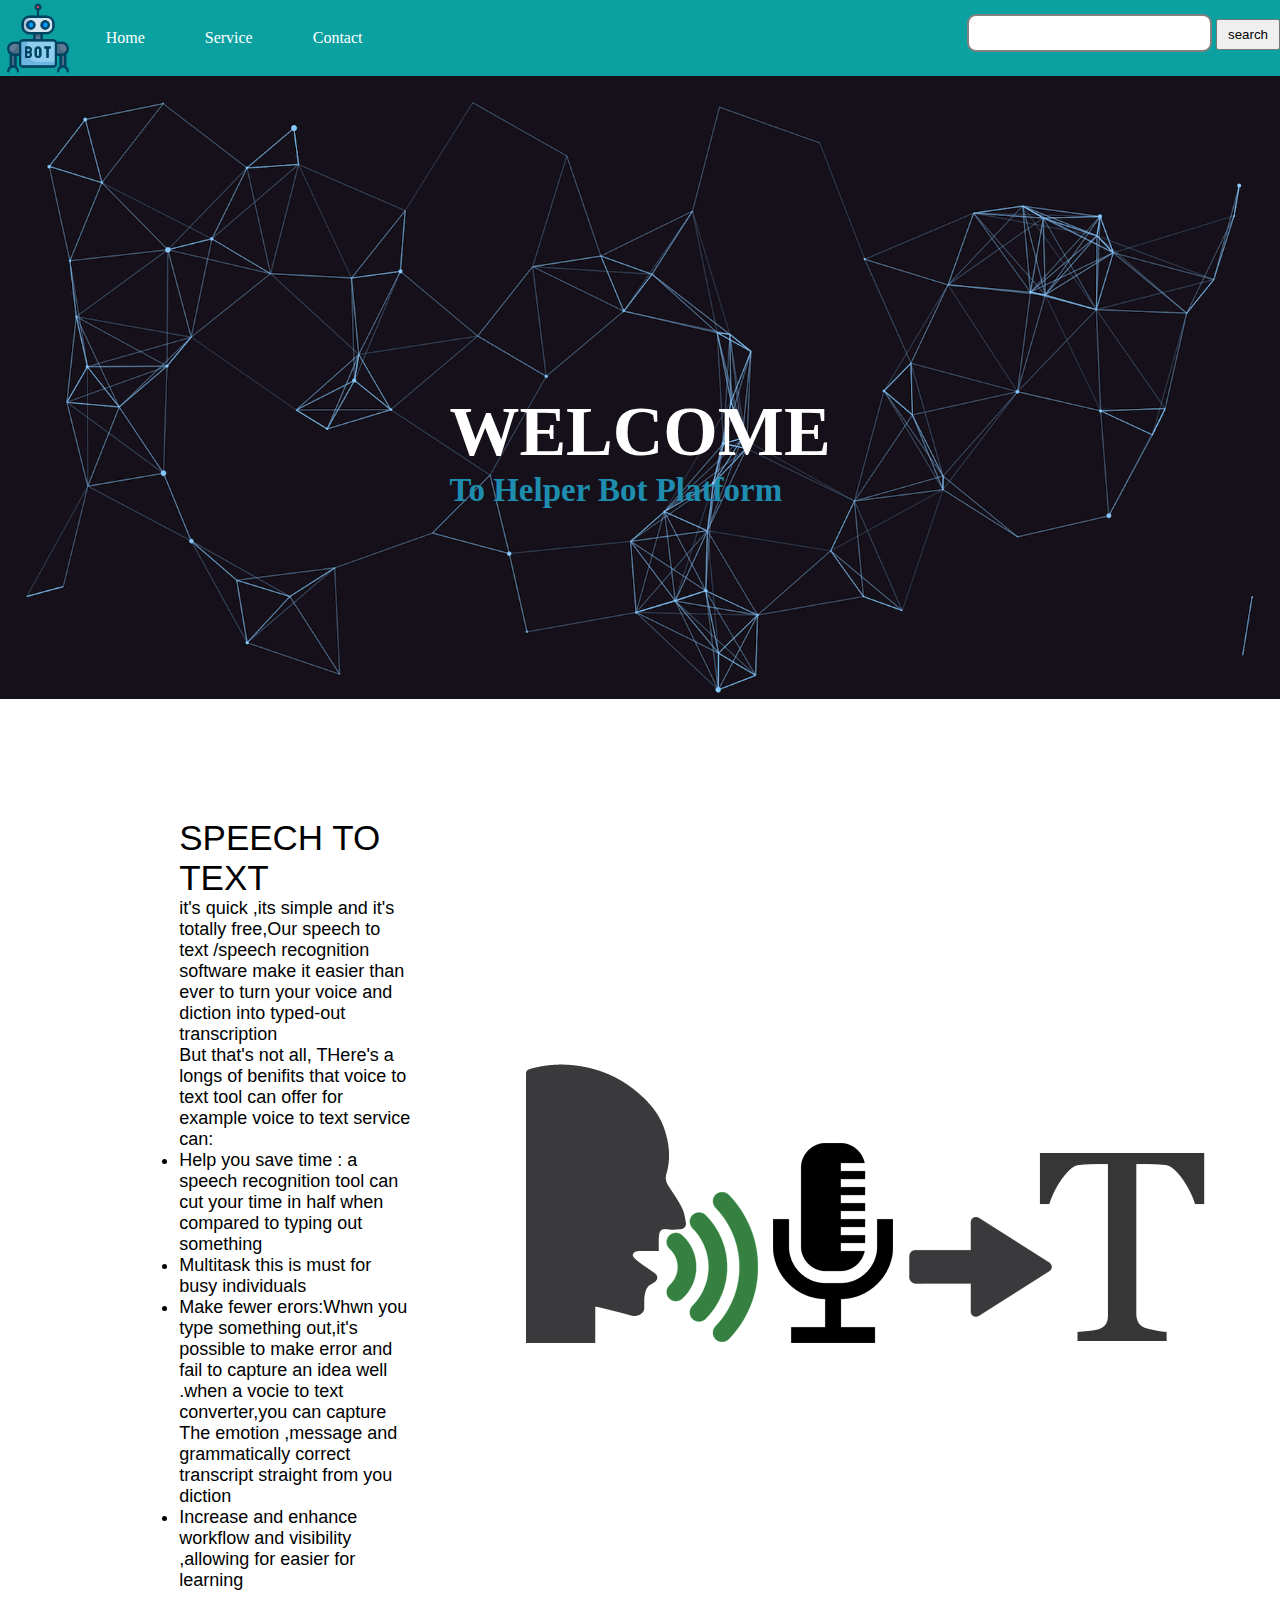
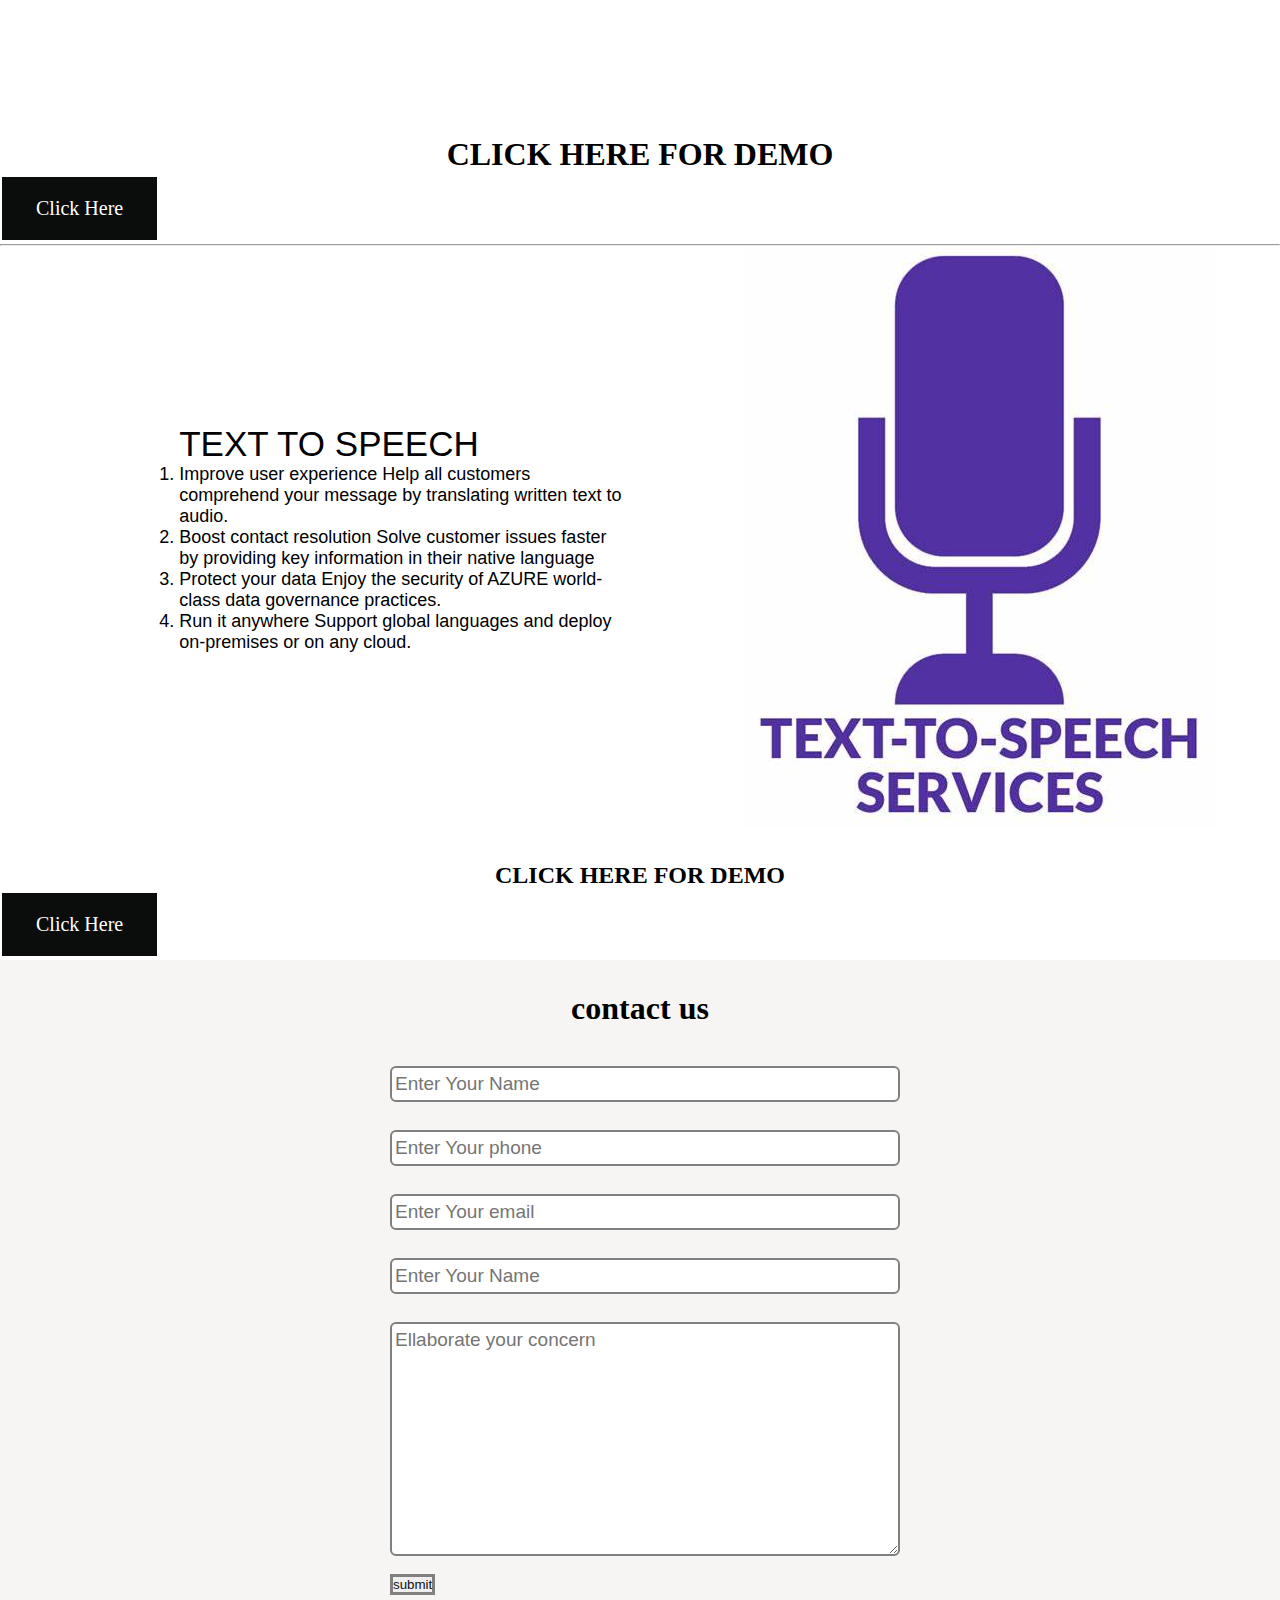
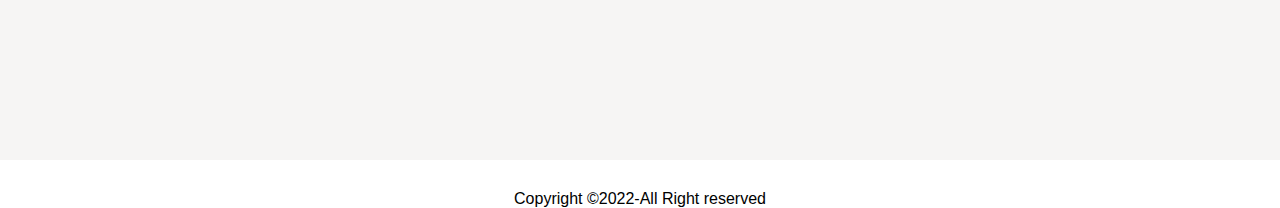
<file: helper bot/index.html>
<!DOCTYPE html>
<html lang="en">
<head>
    <meta charset="UTF-8">
    <meta http-equiv="X-UA-Compatible" content="IE=edge">
    <meta name="viewport" content="width=device-width, initial-scale=1.0">
    <link rel="stylesheet" href="css/style.css">
    <title>Helper bot</title>
</head>
<body>
    <nav class="navbar background">
        <ul class="nav-list">
            <div class="logo"><img src="img/logobot.png" alt="logo" ;></div>
            <li><a href ="#home">Home</a></li>
            <li><a href ="#service">Service</a></li>
            
            <li><a href ="#contact">Contact</a></li>
            

        </ul>
        <div  class="rightNav">
            <input type="text" name="search" id="search">
            <button class ="btn btn-sm"> search</button>
        </div>
    </nav>
    <section class = "background firstsection">
        <img src="img/background3.png" alt="logo" width="100%" height="100%">
        <div class ="title">
            <h1>WELCOME</h1>
            <h2>To Helper Bot Platform</h2>
        </div>
    </section>

    <section class="section">
        <div class="paras">
        <p class="sectionTag text-big"> SPEECH TO TEXT</p>
        <P class="sectionSubTag text-small">it's quick ,its simple and it's totally free,Our speech to text /speech recognition software make it easier than ever to 
            turn your voice and diction into typed-out transcription <br>
             But that's not all, THere's a longs of benifits
            that voice to text tool can offer for example voice to text service can:
        </P>
        <ul>
            <li>Help you save time : a speech recognition tool can cut your time in half when compared to typing out something</li>
            <li>Multitask this is must for busy individuals</li>
            <li>Make fewer erors:Whwn you type something out,it's possible to make error and fail to capture an idea well .when a vocie to text converter,you can capture The emotion ,message and grammatically correct transcript straight from you diction</li>
            <li> Increase and enhance workflow and visibility ,allowing for easier for learning</li>
            
        </ul>
        </div>
        <div class="thumbnail">
            <img src="img/SpeechToText.png" alt="icon" class="imgfluid">

        </div>
    </section>

    <h1 class="text-center"> CLICK HERE FOR DEMO</h1>
    <div>
    
    <a href="https://speech-to-text123.azurewebsites.net" class="button">Click Here</a>
    </div>





    <hr>


    <section class="section ">
        <div class="paras">
            <p class="sectionTag text-big"> TEXT TO SPEECH</p>
            <ol>
                <li> Improve user experience
                    Help all customers comprehend your message by translating written text to audio.</li>
                <li>Boost contact resolution
                    Solve customer issues faster by providing key information in their native language</li>
                <li>Protect your data
                    Enjoy the security of AZURE world-class data governance practices.</li>
                <li>Run it anywhere
                    Support global languages and deploy on-premises or on any cloud.
                </li>
            </ol>
        </div>
        <div class="thumbnail"> 
            <img src="img/OIP.jpg" alt="icon">
        </div>
    </section>
    
    
    <h2 class="text-center"> CLICK HERE FOR DEMO</h2>
    <div>
    
    <a href="https://text-to-speech123.azurewebsites.net" class="button">Click Here</a>
    </div>


    
    <section class="contact">
        <h1 class="text-center">contact us </h1>
        <div class="form"> 
            <input class="form-input" type="text" name="name" id="name" placeholder="Enter Your Name">       
            <input class="form-input" type="text" name="phone" id="phone" placeholder="Enter Your phone">
            <input class="form-input" type="email" name="email" id="email" placeholder="Enter Your email">
            <input class="form-input" type="text" name="name" id="name" placeholder="Enter Your Name">
            <textarea class="form-input" name="text" id="text" cols="30" rows="10" placeholder="Ellaborate your concern"></textarea>
            <button class="btn btn-dark"> submit</button>
        </div>
    </section>


    <footer class="background">
        <p class="text-footer"> 
            Copyright &copy;2022-All Right reserved
        </p>
    </footer>

   
</body>
</html>
</file>
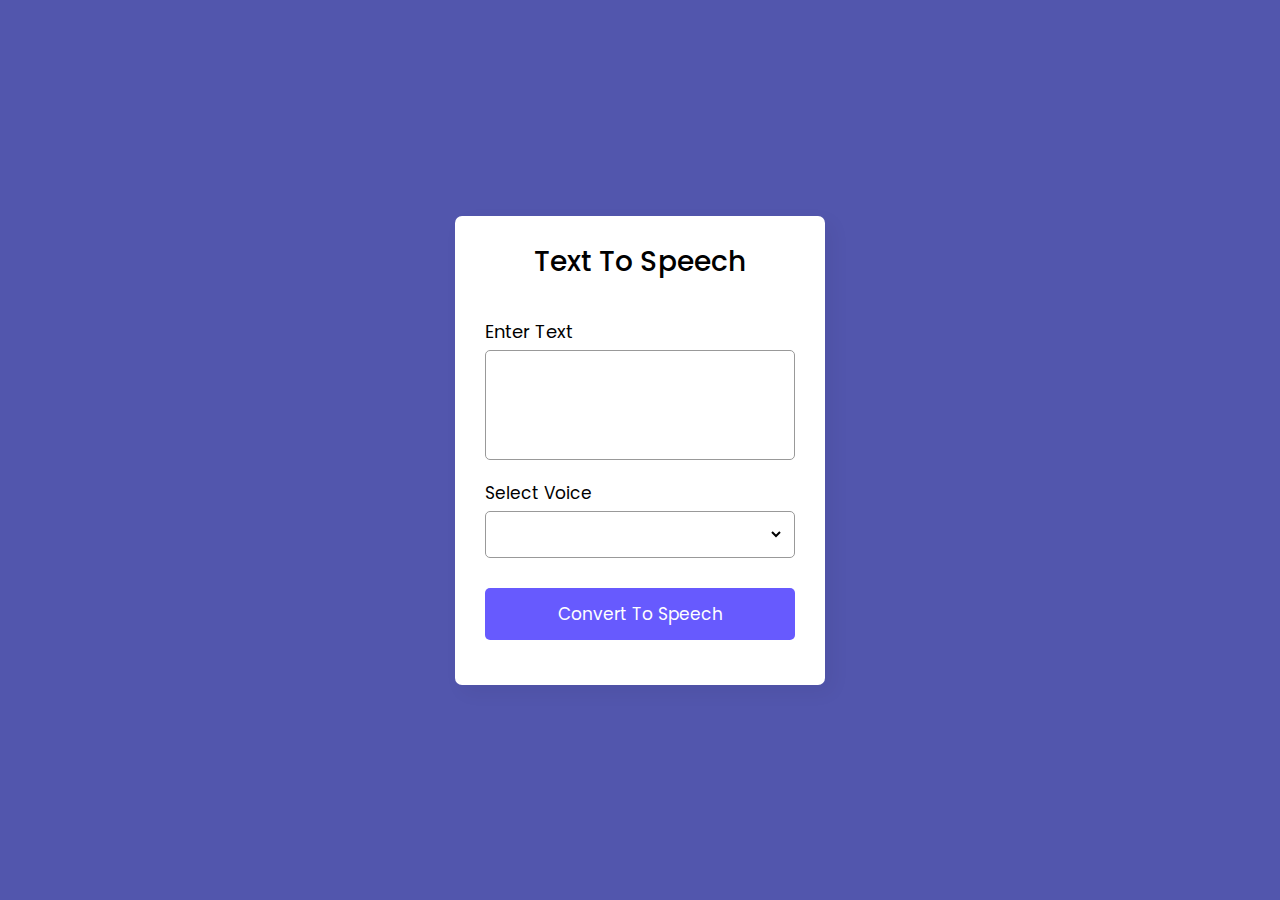
<file: texttospeech/index.html>
<!DOCTYPE html>

<html lang="en" dir="ltr">
  <head>
    <meta charset="utf-8">  
    <title>Text To Speech in JavaScript | CodingNepal</title>
    <link rel="stylesheet" href="style.css">
    <meta name="viewport" content="width=device-width, initial-scale=1.0">
  </head>
  <body>
    <div class="wrapper">
      <header>Text To Speech</header>
      <form action="#">
        <div class="row">
          <label>Enter Text</label>
          <textarea></textarea>
        </div>
        <div class="row">
          <label>Select Voice</label>
          <div class="outer">
            <select></select>
          </div>
        </div>
        <button>Convert To Speech</button>
      </form>
    </div>

    <script src="script.js"></script>

  </body>
</html>
</file>
<file: helper bot/css/style.css>
*{
    margin: 0;
    padding: 0;

}

.logo{

    width:13% ;
    display: flex;
    justify-content: center;
    align-items: center;
}
.logo img{

    width: 100%;

}
.navbar{
    background-color: rgb(12, 161, 161);

    display: flex;
    width: auto;
}
.nav-list{
    width: 50%;
   
    display: flex;
    align-items: center;


}
.nav-list li{
    list-style-type:none;
    padding: 26px 30px;

}

.nav-list li a{
    text-decoration: none;
    color:  rgb(255, 255, 255);


}
.nav-list li a:hover{
    text-decoration:aqua;
    color: rgb(36, 199, 248);
}

.rightNav{
    
    width: 60%;
    text-align: right;
}
#search{
    padding: 10px;
    margin-top: 2%;
    font-size: 17px;
    height: 19%;
    border: 2px solid grey;
    border-radius: 9px;

}

.background{
    background-image: linear-gradient ( rgb(0,0,0,0.7)) ,( rgb(0,0,0,0.7)) url('..img/background3.jpg');
    background-size: cover;
    background-blend-mode: darken;
}


.title{
    position: absolute;
    top: 50%;
    left:50%;
    transform: translate(-50%,-50%);

}
.title h1{
    color: white;
    font-size: 70px;


}

.title h2{
    color: rgb(30, 141, 175);
    font-size: 33px;
    


}


.btn{
    vertical-align: middle;
    size: 20px;
    top: 50%;
    left: 50%;
    margin: auto;
    justify-content: center;
}
.btn-d{
    vertical-align: middle;
    size: 25px;
    font-size: xx-large;
    
    color:black;
    border: black;
    margin: auto;
    display: flex;
    justify-content: center;
}
.btn-sm{
    padding: 6px 10px;
    vertical-align: middle;
}
.btn-dark{
    color: rgb(17, 16, 16);
    border: 3px solid grey;
}

.section{
    height: 90%;
    display: flex;
    align-items: center; 
    justify-content: space-evenly;
    max-width: 90%;
    margin: auto;
}
.section-left{
    flex-direction: row-reverse;
}

.paras{
    padding: 10%;
    font-size: 18px;
    font-family: 'Ubuntu', sans-serif;
}
.sectionTag {
    font-size: 35px;
}
.section-left{
    height: 80%;
    display: flex;
    align-items: center; 
    justify-content: space-evenly;
    max-width: 90%;
    margin: auto;
}


.contact{
    background-color: #f6f5f4;
    height: 800px;
}
.text-center{
    text-align: center;
    padding-top: 30px;
    font-family: 'Ubantu' sans-serif;
}
.form{
    max-width: 500px;
    margin: 25px auto;
}


.form-input{
    margin: 14px 0;
    padding: 5px 3px; 
    width: 100%;
    font-size: 19px;
    border: 2px solid grey;
    border-radius: 6px;
    font-family: 'Segoe UI', Tahoma, Geneva, Verdana, sans-serif;

}

.text-footer{
    text-align: center;
    padding-top: 30px; 
    font-family:'UBuntu',sans-serif;
    display: flex;
    justify-content: center;
}
.button {
    background-color: #0b0c0c;
    border: none;
    color: white;
    padding: 20px 34px;
    text-align: center;
    text-decoration: none;
    display: inline-block;
    font-size: 20px;
    max-width: 500px;
     margin: auto;
    align-items: center; 
    margin: 4px 2px;
    cursor: pointer;
      }
</file>
<file: texttospeech/style.css>
/* Import Google Font - Poppins */
@import url('https://fonts.googleapis.com/css2?family=Poppins:wght@400;500;600;700&display=swap');
*{
  margin: 0;
  padding: 0;
  box-sizing: border-box;
  font-family: 'Poppins', sans-serif;
}
body{
  display: flex;
  align-items: center;
  justify-content: center;
  min-height: 100vh;
  background: #5256AD;
}
::selection{
  color: #fff;
  background: #5256AD;
}
.wrapper{
  width: 370px;
  padding: 25px 30px;
  border-radius: 7px;
  background: #fff;
  box-shadow: 7px 7px 20px rgba(0,0,0,0.05);
}
.wrapper header{
  font-size: 28px;
  font-weight: 500;
  text-align: center;
}
.wrapper form{
  margin: 35px 0 20px;
}
form .row{
  display: flex;
  margin-bottom: 20px;
  flex-direction: column;
}
form .row label{
  font-size: 18px;
  margin-bottom: 5px;
}
form .row:nth-child(2) label{
  font-size: 17px;
}
form :where(textarea, select, button){
  outline: none;
  width: 100%;
  height: 100%;
  border: none;
  border-radius: 5px;
}
form .row textarea{
  resize: none;
  height: 110px;
  font-size: 15px;
  padding: 8px 10px;
  border: 1px solid #999;
}
form .row textarea::-webkit-scrollbar{
  width: 0px;
}
form .row .outer{
  height: 47px;
  display: flex;
  padding: 0 10px;
  align-items: center;
  border-radius: 5px;
  justify-content: center;
  border: 1px solid #999;
}
form .row select{
  font-size: 14px;
  background: none;
}
form .row select::-webkit-scrollbar{
  width: 8px;
}
form .row select::-webkit-scrollbar-track{
  background: #fff;
}
form .row select::-webkit-scrollbar-thumb{
  background: #888;
  border-radius: 8px;
  border-right: 2px solid #ffffff;
}
form button{
  height: 52px;
  color: #fff;
  font-size: 17px;
  cursor: pointer;
  margin-top: 10px;
  background: #675AFE;
  transition: 0.3s ease;
}
form button:hover{
  background: #4534fe;
}

@media(max-width: 400px){
  .wrapper{
    max-width: 345px;
    width: 100%;
  }
}
</file>
